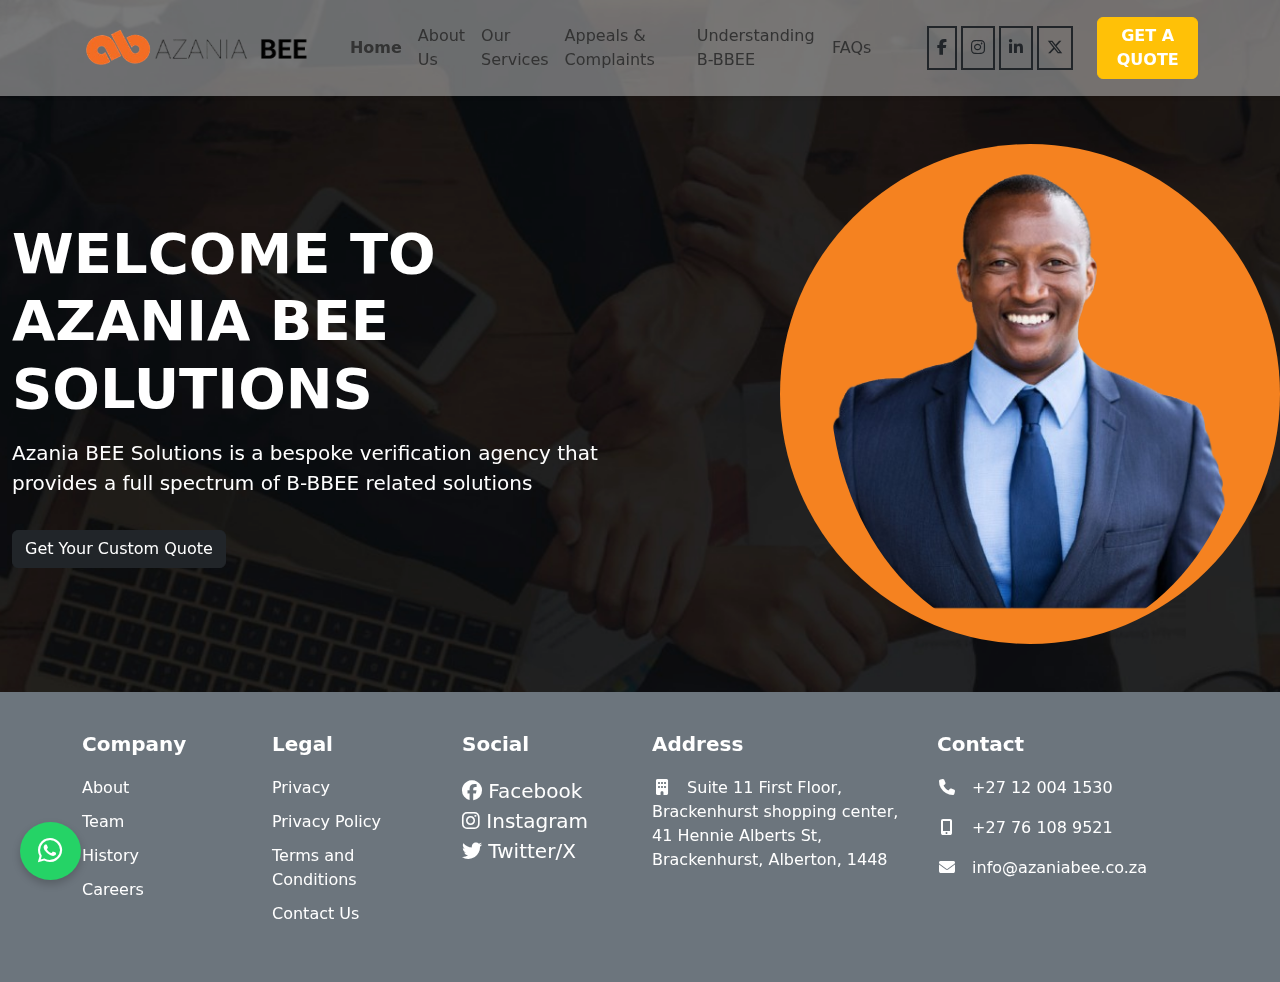
<file: index.html>
<!DOCTYPE html>
<html lang="en">
<head>
    <meta charset="UTF-8">
    <meta name="viewport" content="width=device-width, initial-scale=1.0">
    <link rel="stylesheet" href="style.css">
    <link rel="stylesheet" href="footer.css">
    <!-- Font Awesome -->
    <link rel="stylesheet" href="https://cdnjs.cloudflare.com/ajax/libs/font-awesome/6.4.0/css/all.min.css">
    <link href="https://cdn.jsdelivr.net/npm/bootstrap@5.3.2/dist/css/bootstrap.min.css" rel="stylesheet">
    <link rel="stylesheet" href="https://cdnjs.cloudflare.com/ajax/libs/font-awesome/6.5.1/css/all.min.css">
    <title>Azania BEE Solutions</title>
</head>
<body class="main">

<!-- Navbar -->
<nav class="navbar navbar-expand-lg navbar-light shadow-sm py-3 sticky-top" style="background-color: rgba(206, 205, 205, 0.5) !important;">
  <div class="container">
    <a class="navbar-brand d-flex align-items-center" href="#">
      <img src="src/azania_bee_logo-removebg-preview.png" alt="Azania BEE Logo" height="40" class="me-2">
    </a>

    <button class="navbar-toggler" type="button" data-bs-toggle="collapse" data-bs-target="#navbarNav">
      <span class="navbar-toggler-icon"></span>
    </button>

    <div class="collapse navbar-collapse" id="navbarNav">
      <ul class="navbar-nav ms-auto align-items-lg-center">
        <li class="nav-item"><a class="nav-link active" href="#">Home</a></li>
        <li class="nav-item"><a class="nav-link" href="/about/about.html">About Us</a></li>
        <li class="nav-item"><a class="nav-link" href="/services/services.html">Our Services</a></li>
        <li class="nav-item"><a class="nav-link" href="/appleals_complains/appleals_complains.html">Appeals & Complaints</a></li>
        <li class="nav-item"><a class="nav-link" href="/understanding_bee/understanding_bee.html">Understanding B-BBEE</a></li>
        <li class="nav-item"><a class="nav-link" href="/faqs/faqs.html">FAQs</a></li>
        <li class="nav-item d-flex gap-1 me-2 ms-5">
            <a href="#" class="text-dark border border-2 border-dark p-2 socialIcons"><i class="fab fa-facebook-f"></i></a>
            <a href="#" class="text-dark border border-2 border-dark p-2 socialIcons"><i class="fab fa-instagram"></i></a>
            <a href="#" class="text-dark border border-2 border-dark p-2 socialIcons"><i class="fab fa-linkedin-in"></i></a>
            <a href="#" class="text-dark border border-2 border-dark p-2 socialIcons"><i class="fab fa-x-twitter"></i></a>
        </li>
        <li class="nav-item ms-3">
          <a href="quotate/quote.html" class="btn btn-warning fw-bold text-white getQuoteBtn">GET A QUOTE</a>
        </li>
      </ul>
    </div>
  </div>
</nav>

<section class="hero-section text-white d-flex align-items-center py-5">
  <div class="container-fluid">
    <div class="row align-items-center">
      
      <!-- Left Side -->
      <div class="col-lg-6 col-md-6 col-12 text-center text-lg-start">
        <h1 class="display-4 fw-bold">WELCOME TO AZANIA BEE SOLUTIONS</h1>
        <p class="lead mt-3">
          Azania BEE Solutions is a bespoke verification agency that provides 
          a full spectrum of B-BBEE related solutions
        </p>
        <a href="quotate/quote.html" class="btn btn-dark mt-3">Get Your Custom Quote</a>
      </div>

      <!-- Right Side -->
      <div class="col-lg-6 col-md-6 col-12 d-flex justify-content-lg-end justify-content-center mt-4 mt-lg-0 pe-lg-0">
        <div class="profile-circle">
          <img src="src/businessman-removebg-preview.png" 
               alt="Businessman" 
               class="img-fluid rounded-circle businessmanImage">
        </div>
      </div>

    </div>
  </div>
</section>


    </div>
  </div>
</section>

 <footer class="footer ">
        <div class="container">
            <div class="row">
                <!-- Column 1 -->
                <div class="col-md-2 col-sm-6">
                    <h5>Company</h5>
                    <ul>
                        <li><a href="#">About</a></li>
                        <li><a href="#">Team</a></li>
                        <li><a href="#">History</a></li>
                        <li><a href="#">Careers</a></li>
                    </ul>
                </div>
                
                <!-- Column 2 -->
                <div class="col-md-2 col-sm-6">
                    <h5>Legal</h5>
                    <ul>
                        <li><a href="#">Privacy</a></li>
                        <li><a href="#">Privacy Policy</a></li>
                        <li><a href="#">Terms and Conditions</a></li>
                        <li><a href="#">Contact Us</a></li>
                    </ul>
                </div>
                
                <!-- Column 3 -->
                <div class="col-md-2 col-sm-6">
                    <h5>Social</h5>
                    <div class="social-icons">
                        <a href="#"><i class="fab fa-facebook"></i> Facebook</a><br>
                        <a href="#"><i class="fab fa-instagram"></i> Instagram</a><br>
                        <a href="#"><i class="fab fa-twitter"></i> Twitter/X</a>
                    </div>
                </div>
                
                <!-- Column 4 -->
                <div class="col-md-3 col-sm-6">
                    <h5>Address</h5>
                    <div class="contact-info">
                        <p>
                            <i class="fas fa-building"></i> Suite 11 First Floor,<br>
                            Brackenhurst shopping center,<br>
                            41 Hennie Alberts St,<br>
                            Brackenhurst, Alberton, 1448
                        </p>
                    </div>
                </div>
                
                <!-- Column 5 -->
                <div class="col-md-3 col-sm-6">
                    <h5>Contact</h5>
                    <div class="contact-info">
                        <p><i class="fas fa-phone"></i> +27 12 004 1530</p>
                        <p><i class="fas fa-mobile-alt"></i> +27 76 108 9521</p>
                        <p><i class="fas fa-envelope"></i> info@azaniabee.co.za</p>
                    </div>
                </div>
            </div>
        </div>
    </footer>
<a href="https://wa.me/27761234567" target="_blank" class="whatsapp-float" aria-label="Chat on WhatsApp">
  <i class="fab fa-whatsapp"></i>
</a>

<script src="https://cdn.jsdelivr.net/npm/bootstrap@5.3.2/dist/js/bootstrap.bundle.min.js"></script>
</body>
</html>
</file>
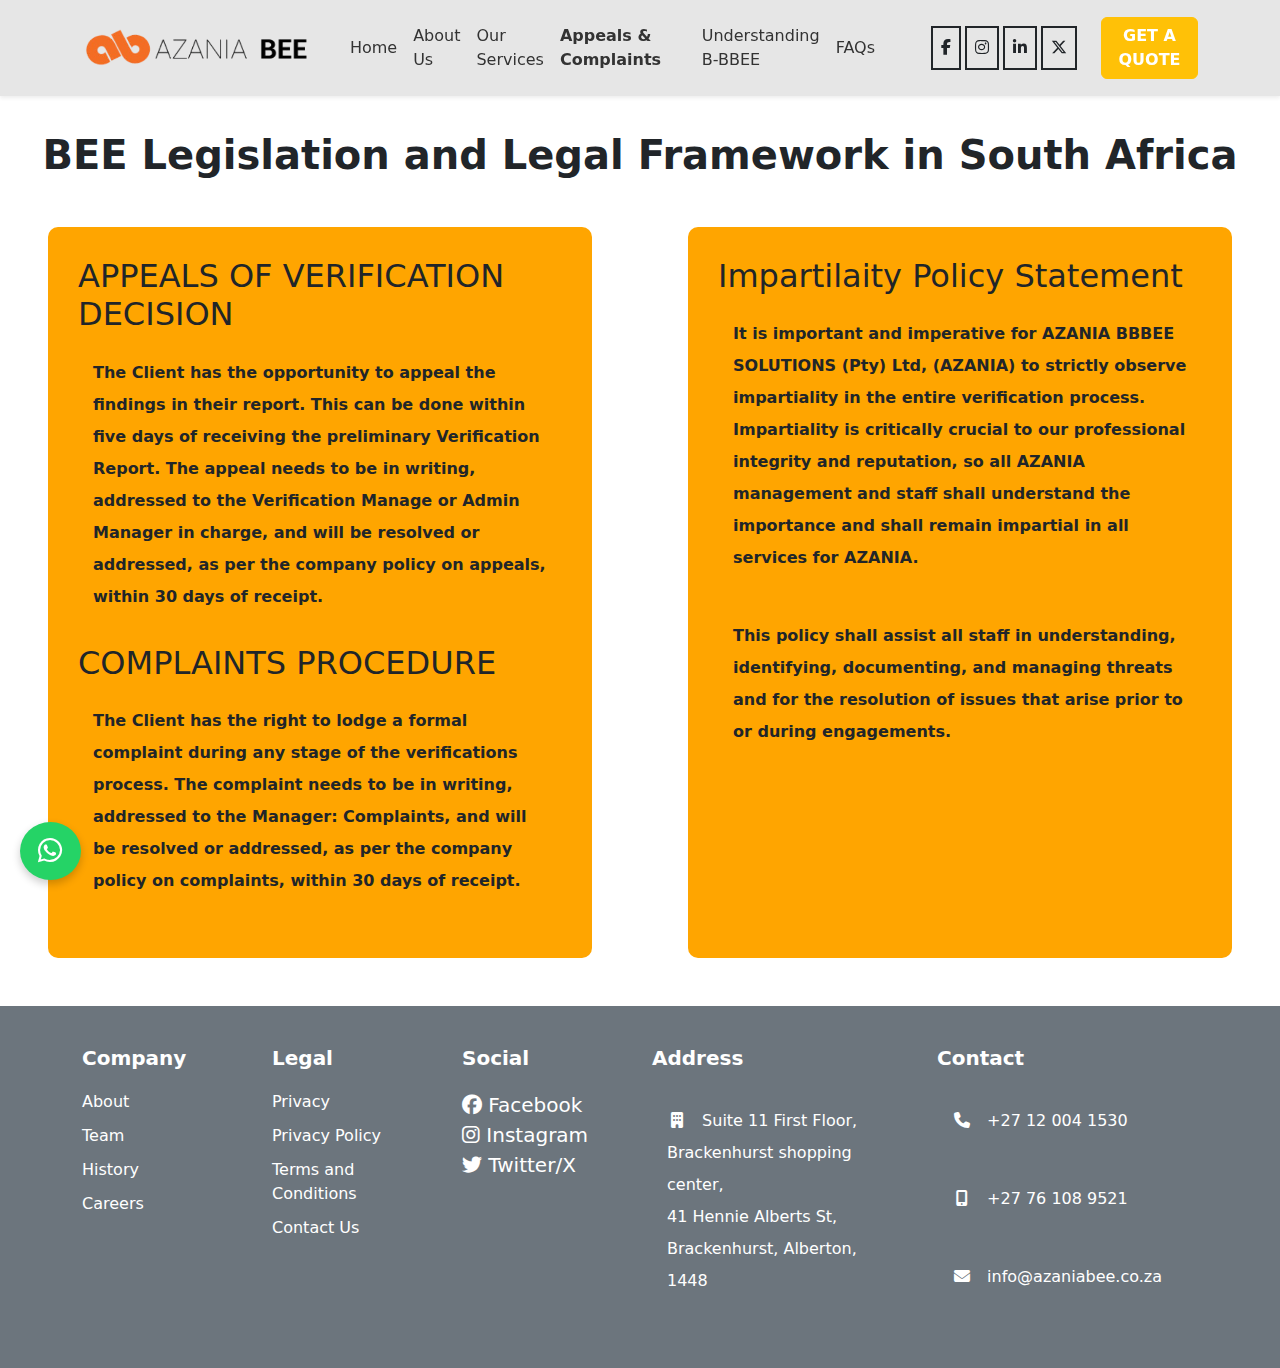
<file: appleals_complains/appleals_complains.html>
<!DOCTYPE html>
<html lang="en">

<head>
    <meta charset="UTF-8">
    <meta name="viewport" content="width=device-width, initial-scale=1.0">
    <link rel="stylesheet" href="../style.css">
    <link rel="stylesheet" href="../footer.css">
    <link rel="stylesheet" href="appleas_complains.css">
    <!-- Font Awesome -->
    <link rel="stylesheet" href="https://cdnjs.cloudflare.com/ajax/libs/font-awesome/6.4.0/css/all.min.css">
    <link href="https://cdn.jsdelivr.net/npm/bootstrap@5.3.2/dist/css/bootstrap.min.css" rel="stylesheet">
    <link rel="stylesheet" href="https://cdnjs.cloudflare.com/ajax/libs/font-awesome/6.5.1/css/all.min.css">
    <title>Appeals & Complains</title>
</head>

<body>
    <!-- Navbar -->
    <nav class="navbar navbar-expand-lg navbar-light shadow-sm py-3 sticky-top"
        style="background-color: rgba(206, 205, 205, 0.5) !important;">
        <div class="container">
            <a class="navbar-brand d-flex align-items-center" href="#">
                <img src="../src/azania_bee_logo-removebg-preview.png" alt="Azania BEE Logo" height="40" class="me-2">
            </a>

            <button class="navbar-toggler" type="button" data-bs-toggle="collapse" data-bs-target="#navbarNav">
                <span class="navbar-toggler-icon"></span>
            </button>

            <div class="collapse navbar-collapse" id="navbarNav">
                <ul class="navbar-nav ms-auto align-items-lg-center">
                    <li class="nav-item"><a class="nav-link " href="../index.html">Home</a></li>
                    <li class="nav-item"><a class="nav-link" href="/about/about.html">About Us</a></li>
                    <li class="nav-item"><a class="nav-link " href="/services/services.html">Our Services</a></li>
                    <li class="nav-item"><a class="nav-link active" href="/appleals_complains/appleals_complains.html">Appeals & Complaints</a></li>
                    <li class="nav-item"><a class="nav-link" href="/understanding_bee/understanding_bee.html">Understanding B-BBEE</a></li>
                    <li class="nav-item"><a class="nav-link" href="/faqs/faqs.html">FAQs</a></li>
                    <li class="nav-item d-flex gap-1 me-2 ms-5">
                        <a href="#" class="text-dark border border-2 border-dark p-2 socialIcons"><i
                                class="fab fa-facebook-f"></i></a>
                        <a href="#" class="text-dark border border-2 border-dark p-2 socialIcons"><i
                                class="fab fa-instagram"></i></a>
                        <a href="#" class="text-dark border border-2 border-dark p-2 socialIcons"><i
                                class="fab fa-linkedin-in"></i></a>
                        <a href="#" class="text-dark border border-2 border-dark p-2 socialIcons"><i
                                class="fab fa-x-twitter"></i></a>
                    </li>
                    <li class="nav-item ms-3">
                        <a href="/quotate/quote.html" class="btn btn-warning fw-bold text-white getQuoteBtn">GET A QUOTE</a>
                    </li>
                </ul>
            </div>
        </div>
    </nav>


    <h1 class="LegislationHeader">BEE Legislation and Legal Framework in South Africa</h1>

        <div class="service-section">
            <div class="container-fluid h-100">
                <div class="row h-100">
                    <div class="col-lg-6 col-md-6 col-12 p-5">
                        <div class="appealsDiv">
                            <h2>APPEALS OF VERIFICATION DECISION</h2>
                            <p>The Client has the opportunity to appeal the
                                findings in their report. This can be done within
                                five days of receiving the preliminary Verification
                                Report. The appeal needs to be in writing,
                                addressed to the Verification Manage or Admin
                                Manager in charge, and will be resolved or
                                addressed, as per the company policy on appeals,
                                within 30 days of receipt.</p>

                            <h2>COMPLAINTS PROCEDURE</h2>
                            <p>
                                The Client has the right to lodge a formal
                                complaint during any stage of the verifications
                                process. The complaint needs to be in writing,
                                addressed to the Manager: Complaints, and will be
                                resolved or addressed, as per the company policy
                                on complaints, within 30 days of receipt.
                            </p>
                        </div>
                    </div>

                    <div class="col-lg-6 col-md-6 col-12 p-5 al">
                        <div class="appealsDiv">
                            <h2>Impartilaity Policy Statement</h2>
                            <p>
                                It is important and imperative for AZANIA BBBEE
                                SOLUTIONS (Pty) Ltd, (AZANIA) to
                                strictly observe impartiality in the entire
                                verification process. Impartiality is critically
                                crucial to our professional integrity and
                                reputation, so all AZANIA management and
                                staff shall understand the importance and
                                shall remain impartial in all services for
                                AZANIA.
                            </p>
                            <p>
                                This policy shall assist all staff in
                                understanding, identifying, documenting,
                                and managing threats and for the resolution
                                of issues that arise prior to or during
                                engagements.
                            </p>
                        </div>
                    </div>
                </div>
            </div>
        </div>


        <!-- footer section -->
        <footer class="footer">
            <div class="container">
                <div class="row">
                    <!-- Column 1 -->
                    <div class="col-md-2 col-sm-6">
                        <h5>Company</h5>
                        <ul>
                            <li><a href="#">About</a></li>
                            <li><a href="#">Team</a></li>
                            <li><a href="#">History</a></li>
                            <li><a href="#">Careers</a></li>
                        </ul>
                    </div>

                    <!-- Column 2 -->
                    <div class="col-md-2 col-sm-6">
                        <h5>Legal</h5>
                        <ul>
                            <li><a href="#">Privacy</a></li>
                            <li><a href="#">Privacy Policy</a></li>
                            <li><a href="#">Terms and Conditions</a></li>
                            <li><a href="#">Contact Us</a></li>
                        </ul>
                    </div>

                    <!-- Column 3 -->
                    <div class="col-md-2 col-sm-6">
                        <h5>Social</h5>
                        <div class="social-icons">
                            <a href="#"><i class="fab fa-facebook"></i> Facebook</a><br>
                            <a href="#"><i class="fab fa-instagram"></i> Instagram</a><br>
                            <a href="#"><i class="fab fa-twitter"></i> Twitter/X</a>
                        </div>
                    </div>

                    <!-- Column 4 -->
                    <div class="col-md-3 col-sm-6">
                        <h5>Address</h5>
                        <div class="contact-info">
                            <p>
                                <i class="fas fa-building"></i> Suite 11 First Floor,<br>
                                Brackenhurst shopping center,<br>
                                41 Hennie Alberts St,<br>
                                Brackenhurst, Alberton, 1448
                            </p>
                        </div>
                    </div>

                    <!-- Column 5 -->
                    <div class="col-md-3 col-sm-6">
                        <h5>Contact</h5>
                        <div class="contact-info">
                            <p><i class="fas fa-phone"></i> +27 12 004 1530</p>
                            <p><i class="fas fa-mobile-alt"></i> +27 76 108 9521</p>
                            <p><i class="fas fa-envelope"></i> info@azaniabee.co.za</p>
                        </div>
                    </div>
                </div>
            </div>
        </footer>

        <!-- whats app floating button -->
        <a href="https://wa.me/27761234567" target="_blank" class="whatsapp-float" aria-label="Chat on WhatsApp"><i
                class="fab fa-whatsapp"></i>
        </a>

        <!-- Bootstrap JS -->
        <script src="https://cdn.jsdelivr.net/npm/bootstrap@5.3.0/dist/js/bootstrap.bundle.min.js"></script>
</body>

</html>
</file>
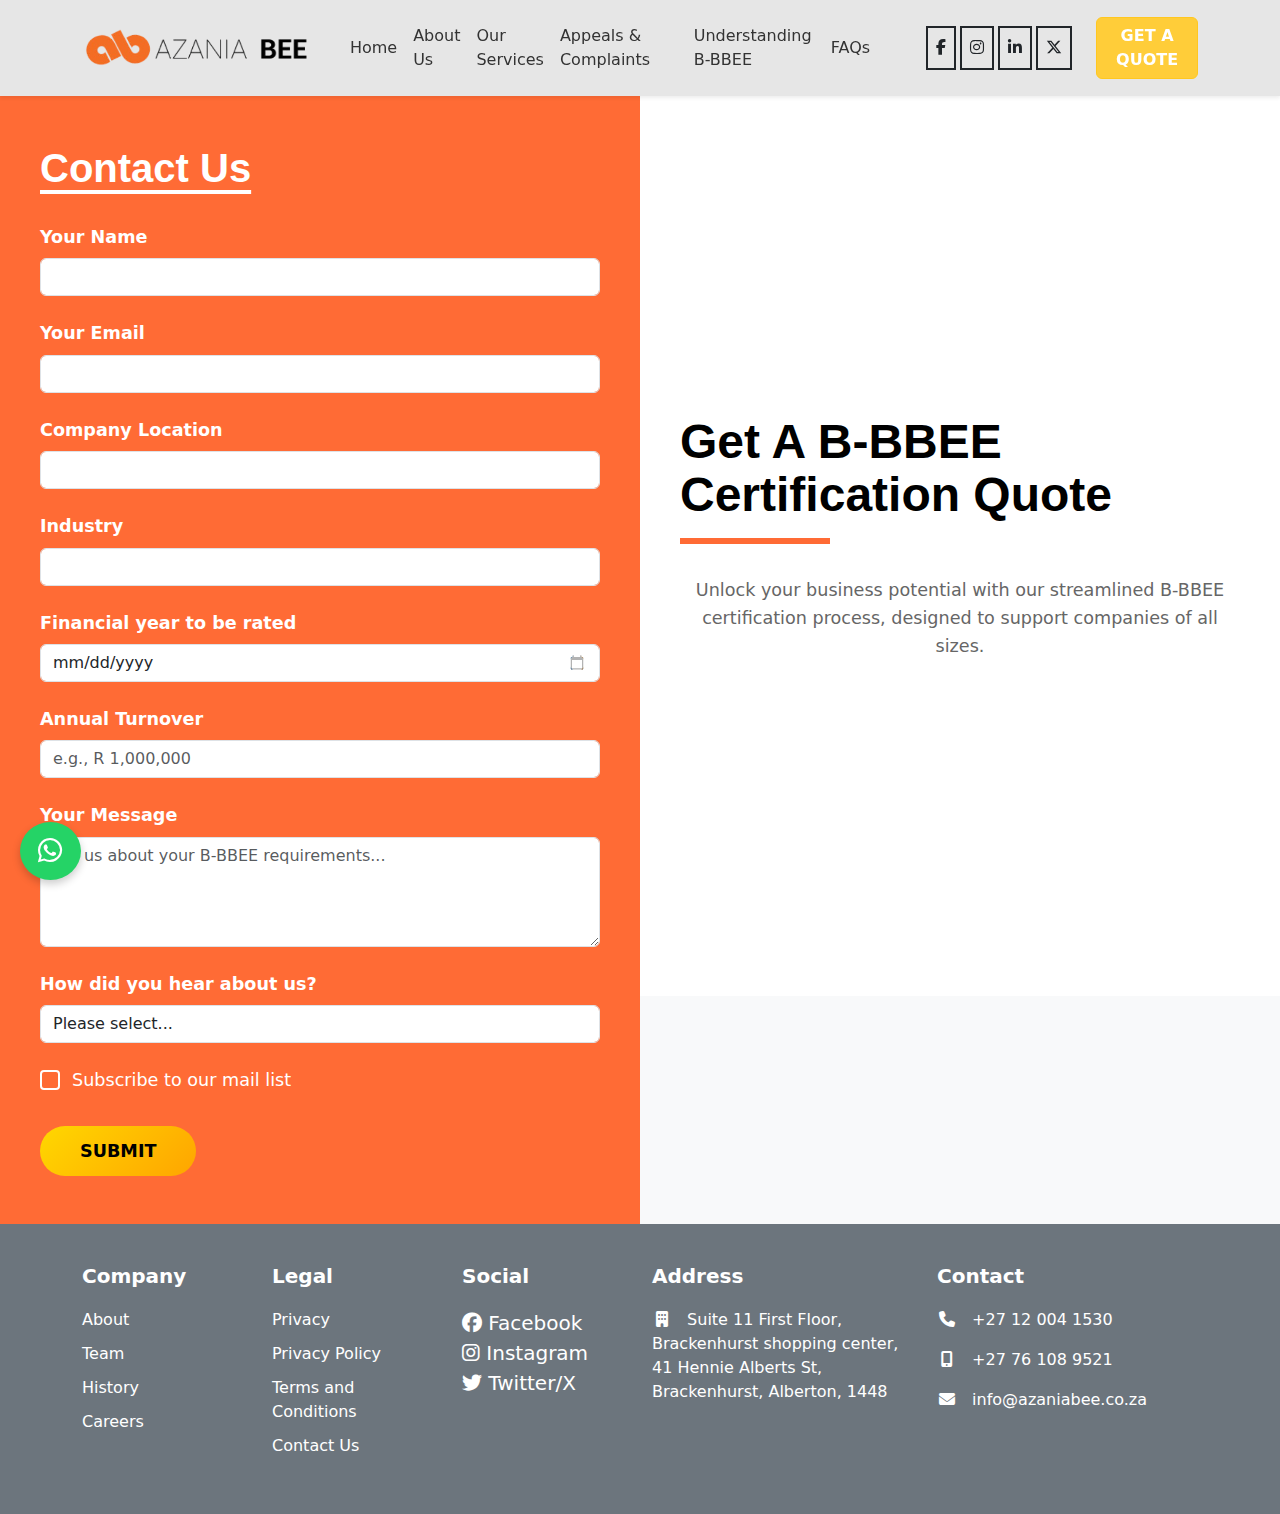
<file: quotate/quote.html>
<!DOCTYPE html>
<html lang="en">

<head>
    <meta charset="UTF-8">
    <meta name="viewport" content="width=device-width, initial-scale=1.0">
    <link rel="stylesheet" href="../style.css">
    <link rel="stylesheet" href="../footer.css">
    <link rel="stylesheet" href="quote.css">
    <!-- Font Awesome -->
    <link rel="stylesheet" href="https://cdnjs.cloudflare.com/ajax/libs/font-awesome/6.4.0/css/all.min.css">
    <link href="https://cdn.jsdelivr.net/npm/bootstrap@5.3.2/dist/css/bootstrap.min.css" rel="stylesheet">
    <link rel="stylesheet" href="https://cdnjs.cloudflare.com/ajax/libs/font-awesome/6.5.1/css/all.min.css">
    <title>Contact Form</title>
</head>

<body>

    <!-- Navbar -->
    <nav class="navbar navbar-expand-lg navbar-light shadow-sm py-3 sticky-top"
        style="background-color: rgba(206, 205, 205, 0.5) !important;">
        <div class="container">
            <a class="navbar-brand d-flex align-items-center" href="#">
                <img src="../src/azania_bee_logo-removebg-preview.png" alt="Azania BEE Logo" height="40" class="me-2">
            </a>

            <button class="navbar-toggler" type="button" data-bs-toggle="collapse" data-bs-target="#navbarNav">
                <span class="navbar-toggler-icon"></span>
            </button>

            <div class="collapse navbar-collapse" id="navbarNav">
                <ul class="navbar-nav ms-auto align-items-lg-center">
                    <li class="nav-item"><a class="nav-link " href="../index.html">Home</a></li>
                    <li class="nav-item"><a class="nav-link" href="/about/about.html">About Us</a></li>
                    <li class="nav-item"><a class="nav-link " href="/services/services.html">Our Services</a></li>
                    <li class="nav-item"><a class="nav-link " href="/appleals_complains/appleals_complains.html">Appeals & Complaints</a></li>
                    <li class="nav-item"><a class="nav-link" href="/understanding_bee/understanding_bee.html">Understanding B-BBEE</a></li>
                    <li class="nav-item"><a class="nav-link" href="/faqs/faqs.html">FAQs</a></li>
                    <li class="nav-item d-flex gap-1 me-2 ms-5">
                        <a href="#" class="text-dark border border-2 border-dark p-2 socialIcons"><i
                                class="fab fa-facebook-f"></i></a>
                        <a href="#" class="text-dark border border-2 border-dark p-2 socialIcons"><i
                                class="fab fa-instagram"></i></a>
                        <a href="#" class="text-dark border border-2 border-dark p-2 socialIcons"><i
                                class="fab fa-linkedin-in"></i></a>
                        <a href="#" class="text-dark border border-2 border-dark p-2 socialIcons"><i
                                class="fab fa-x-twitter"></i></a>
                    </li>
                    <li class="nav-item ms-3">
                        <a href="/quotate/quote.html" class="btn btn-warning fw-bold text-white getQuoteBtn active">GET A QUOTE</a>
                    </li>
                </ul>
            </div>
        </div>
    </nav>


    <section class="contact-section">
        <div class="container-fluid h-100">
            <div class="row h-100">
                <!-- Contact Form Column -->
                <div class="col-lg-6 col-md-6 col-12 p-0">
                    <div class="contact-form-container">
                        <h2 class="contact-title">Contact Us</h2>

                        <form id="contactForm">
                            <div class="form-group">
                                <label for="yourName" class="form-label">Your Name</label>
                                <input type="text" class="form-control" id="yourName" name="yourName" required>
                            </div>

                            <div class="form-group">
                                <label for="yourEmail" class="form-label">Your Email</label>
                                <input type="email" class="form-control" id="yourEmail" name="yourEmail" required>
                            </div>

                            <div class="form-group">
                                <label for="companyLocation" class="form-label">Company Location</label>
                                <input type="text" class="form-control" id="companyLocation" name="companyLocation"
                                    required>
                            </div>

                            <div class="form-group">
                                <label for="industry" class="form-label">Industry</label>
                                <input type="text" class="form-control" id="industry" name="industry" required>
                            </div>

                            <!-- <div class="form-group">
                                <label for="financialYear" class="form-label">Financial year to be rated</label>
                                <div class="date-input-container">
                                    <input type="date" class="form-control" id="financialYear" name="financialYear"
                                        required>
                                    <i class="fas fa-calendar-alt date-icon"></i>
                                </div>
                            </div> -->

                            <div class="form-group">
                                <label for="financialYear" class="form-label">Financial year to be rated</label>
                                <div class="date-input-container">
                                    <input type="date" class="form-control" id="financialYear" name="financialYear"
                                        required>
                                    <i class="fas fa-calendar-alt date-icon"></i>
                                    <i class="fas fa-times-circle clear-date-icon" id="clearDateIcon"
                                        title="Clear date"></i>
                                </div>
                            </div>

                            <div class="form-group">
                                <label for="annualTurnover" class="form-label">Annual Turnover</label>
                                <input type="text" class="form-control" id="annualTurnover" name="annualTurnover"
                                    placeholder="e.g., R 1,000,000" required>
                            </div>

                            <div class="form-group">
                                <label for="yourMessage" class="form-label">Your Message</label>
                                <textarea class="form-control" id="yourMessage" name="yourMessage" rows="4"
                                    placeholder="Tell us about your B-BBEE requirements..."></textarea>
                            </div>

                            <div class="form-group">
                                <label for="hearAboutUs" class="form-label">How did you hear about us?</label>
                                <select class="form-control" id="hearAboutUs" name="hearAboutUs" required>
                                    <option value="">Please select...</option>
                                    <option value="Google Search">Google Search</option>
                                    <option value="Social Media">Social Media</option>
                                    <option value="Referral">Referral</option>
                                    <option value="Website">Website</option>
                                    <option value="Advertisement">Advertisement</option>
                                    <option value="Other">Other</option>
                                </select>
                            </div>

                            <div class="checkbox-container">
                                <div class="custom-checkbox" id="subscribeCheckbox">
                                    <i class="fas fa-check"></i>
                                </div>
                                <label for="subscribeCheckbox" class="checkbox-label">Subscribe to our mail list</label>
                                <input type="hidden" id="subscribeToMailList" name="subscribeToMailList" value="false">
                            </div>

                            <button type="submit" class="submit-btn" id="submitBtn">
                                SUBMIT
                                <div class="loading-spinner">
                                    <i class="fas fa-spinner fa-spin"></i>
                                </div>
                            </button>

                            <div class="success-message" id="successMessage">
                                <i class="fas fa-check-circle"></i> Thank you! Your message has been sent successfully.
                            </div>

                            <div class="error-message" id="errorMessage">
                                <i class="fas fa-exclamation-circle"></i> Sorry, there was an error sending your
                                message. Please try again.
                            </div>
                        </form>
                    </div>
                </div>

                <!-- Quote Section Column -->
                <div class="col-lg-6 col-md-6 col-12 p-0">
                    <div class="quote-container">
                        <h2 class="quote-title">Get A B-BBEE Certification Quote</h2>
                        <div class="quote-underline"></div>
                        <p class="quote-description">
                            Unlock your business potential with our streamlined B-BBEE certification process, designed
                            to support companies of all sizes.
                        </p>
                    </div>
                </div>
            </div>
        </div>
    </section>
    <!-- footer section -->
    <footer class="footer">
        <div class="container">
            <div class="row">
                <!-- Column 1 -->
                <div class="col-md-2 col-sm-6">
                    <h5>Company</h5>
                    <ul>
                        <li><a href="#">About</a></li>
                        <li><a href="#">Team</a></li>
                        <li><a href="#">History</a></li>
                        <li><a href="#">Careers</a></li>
                    </ul>
                </div>

                <!-- Column 2 -->
                <div class="col-md-2 col-sm-6">
                    <h5>Legal</h5>
                    <ul>
                        <li><a href="#">Privacy</a></li>
                        <li><a href="#">Privacy Policy</a></li>
                        <li><a href="#">Terms and Conditions</a></li>
                        <li><a href="#">Contact Us</a></li>
                    </ul>
                </div>

                <!-- Column 3 -->
                <div class="col-md-2 col-sm-6">
                    <h5>Social</h5>
                    <div class="social-icons">
                        <a href="#"><i class="fab fa-facebook"></i> Facebook</a><br>
                        <a href="#"><i class="fab fa-instagram"></i> Instagram</a><br>
                        <a href="#"><i class="fab fa-twitter"></i> Twitter/X</a>
                    </div>
                </div>

                <!-- Column 4 -->
                <div class="col-md-3 col-sm-6">
                    <h5>Address</h5>
                    <div class="contact-info">
                        <p>
                            <i class="fas fa-building"></i> Suite 11 First Floor,<br>
                            Brackenhurst shopping center,<br>
                            41 Hennie Alberts St,<br>
                            Brackenhurst, Alberton, 1448
                        </p>
                    </div>
                </div>

                <!-- Column 5 -->
                <div class="col-md-3 col-sm-6">
                    <h5>Contact</h5>
                    <div class="contact-info">
                        <p><i class="fas fa-phone"></i> +27 12 004 1530</p>
                        <p><i class="fas fa-mobile-alt"></i> +27 76 108 9521</p>
                        <p><i class="fas fa-envelope"></i> info@azaniabee.co.za</p>
                    </div>
                </div>
            </div>
        </div>
    </footer>

    <!-- whats app floating button -->
    <a href="https://wa.me/27761234567" target="_blank" class="whatsapp-float" aria-label="Chat on WhatsApp"><i
            class="fab fa-whatsapp"></i>
    </a>

    <!-- Bootstrap JS -->
    <script src="https://cdn.jsdelivr.net/npm/bootstrap@5.3.0/dist/js/bootstrap.bundle.min.js"></script>
    <script src="form.js"></script>

    <script src="https://cdnjs.cloudflare.com/ajax/libs/bootstrap/5.3.0/js/bootstrap.bundle.min.js"></script>
</body>

</html>
</file>
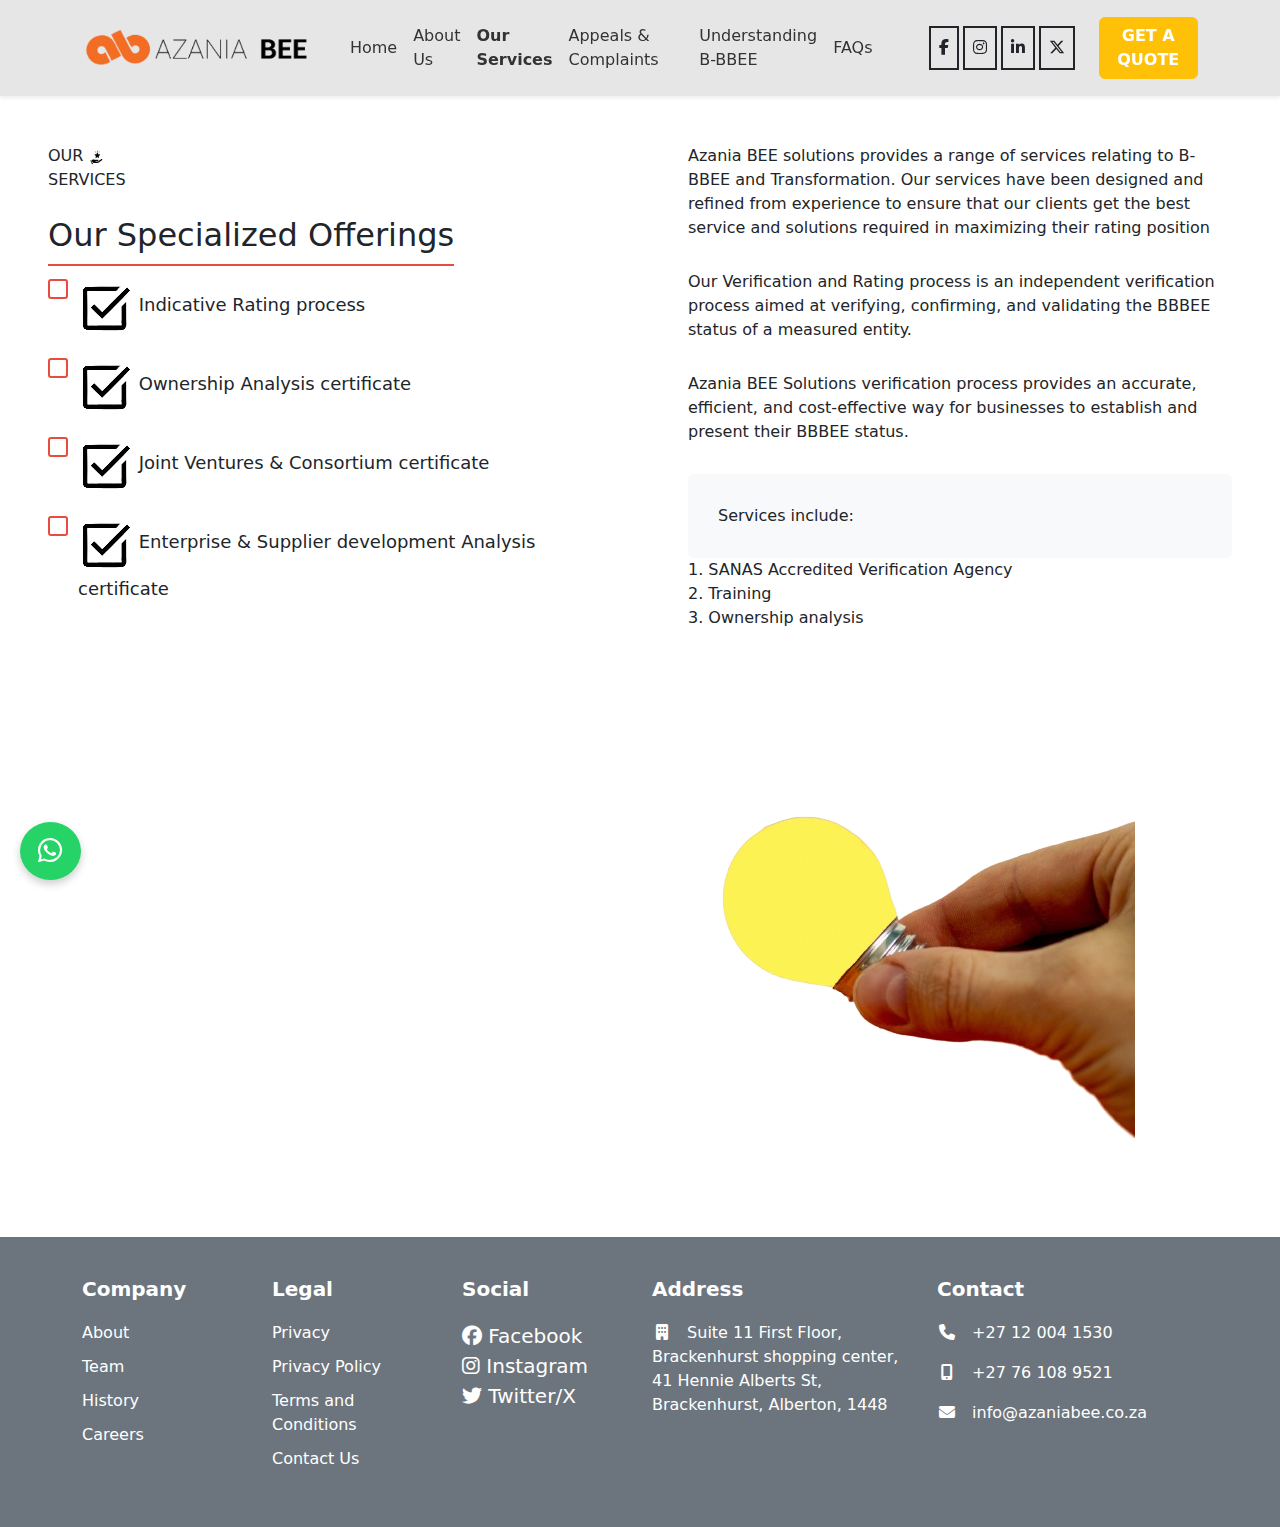
<file: services/services.html>
<!DOCTYPE html>
<html lang="en">

<head>
    <meta charset="UTF-8">
    <meta name="viewport" content="width=device-width, initial-scale=1.0">
    <link rel="stylesheet" href="../style.css">
    <link rel="stylesheet" href="../footer.css">
    <link rel="stylesheet" href="services.css">
    <!-- Font Awesome -->
    <link rel="stylesheet" href="https://cdnjs.cloudflare.com/ajax/libs/font-awesome/6.4.0/css/all.min.css">
    <link href="https://cdn.jsdelivr.net/npm/bootstrap@5.3.2/dist/css/bootstrap.min.css" rel="stylesheet">
    <link rel="stylesheet" href="https://cdnjs.cloudflare.com/ajax/libs/font-awesome/6.5.1/css/all.min.css">
    <title>Services</title>
</head>

<body>
    <!-- Navbar -->
    <nav class="navbar navbar-expand-lg navbar-light shadow-sm py-3 sticky-top"
        style="background-color: rgba(206, 205, 205, 0.5) !important;">
        <div class="container">
            <a class="navbar-brand d-flex align-items-center" href="#">
                <img src="../src/azania_bee_logo-removebg-preview.png" alt="Azania BEE Logo" height="40" class="me-2">
            </a>

            <button class="navbar-toggler" type="button" data-bs-toggle="collapse" data-bs-target="#navbarNav">
                <span class="navbar-toggler-icon"></span>
            </button>

            <div class="collapse navbar-collapse" id="navbarNav">
                <ul class="navbar-nav ms-auto align-items-lg-center">
                    <li class="nav-item"><a class="nav-link " href="../index.html">Home</a></li>
                    <li class="nav-item"><a class="nav-link" href="/about/about.html">About Us</a></li>
                    <li class="nav-item"><a class="nav-link active" href="/services/services.html">Our Services</a></li>
                    <li class="nav-item"><a class="nav-link" href="/appleals_complains/appleals_complains.html">Appeals & Complaints</a></li>
                    <li class="nav-item"><a class="nav-link" href="/understanding_bee/understanding_bee.html">Understanding B-BBEE</a></li>
                    <li class="nav-item"><a class="nav-link" href="/faqs/faqs.html">FAQs</a></li>
                    <li class="nav-item d-flex gap-1 me-2 ms-5">
                        <a href="#" class="text-dark border border-2 border-dark p-2 socialIcons"><i
                                class="fab fa-facebook-f"></i></a>
                        <a href="#" class="text-dark border border-2 border-dark p-2 socialIcons"><i
                                class="fab fa-instagram"></i></a>
                        <a href="#" class="text-dark border border-2 border-dark p-2 socialIcons"><i
                                class="fab fa-linkedin-in"></i></a>
                        <a href="#" class="text-dark border border-2 border-dark p-2 socialIcons"><i
                                class="fab fa-x-twitter"></i></a>
                    </li>
                    <li class="nav-item ms-3">
                        <a href="/quotate/quote.html" class="btn btn-warning fw-bold text-white getQuoteBtn">GET A QUOTE</a>
                    </li>
                </ul>
            </div>
        </div>
    </nav>



    <div class="service-section">
        <div class="container-fluid h-100">
            <div class="row h-100">
                <div class="col-lg-6 col-md-6 col-12 p-5 servicesSectionCol">
                    <div class="d-flex align-items-center mb-4">
                        <div class="service-title">
                            <div class="service-orange">OUR <img src="/src/hand showing services.png" alt=""
                                    style="height:1em; vertical-align:middle;"></div>
                            <div class="service-black">SERVICES</div>
                        </div>
                        <div class="service-icon position-relative ms-3">
                            <i class="fas fa-hand-holding-up hand"></i>
                        </div>
                    </div>

                    <h2 class="offerings-title">Our Specialized Offerings</h2>

                    <ul class="offerings-list">
                        <li>
                            <img class="checkboxIcons" src="/src/checkbox black icon.png" alt="">
                            Indicative Rating process
                        </li>
                        <li>
                            <img class="checkboxIcons" src="/src/checkbox black icon.png" alt="">
                            Ownership Analysis certificate
                        </li>
                        <li>
                            <img class="checkboxIcons" src="/src/checkbox black icon.png" alt="">
                            Joint Ventures & Consortium certificate
                        </li>
                        <li>
                            <img class="checkboxIcons" src="/src/checkbox black icon.png" alt="">
                            Enterprise & Supplier development Analysis certificate
                        </li>
                    </ul>

                </div>

                <div class="col-lg-6 col-md-6 col-12 p-5 SecondServicesCol">
                    <div class="service-description">
                        Azania BEE solutions provides a range of services relating to B-BBEE and Transformation. Our
                        services have been designed and refined from experience to ensure that our clients get the best
                        service and solutions required in maximizing their rating position                        
                    </div>

                    <div class="service-description">
                        Our Verification and Rating process is an independent verification process aimed at verifying,
                        confirming, and validating the BBBEE status of a measured entity.
                    </div>

                    <div class="service-description">
                        Azania BEE Solutions verification process provides an accurate, efficient, and cost-effective
                        way for businesses to establish and present their BBBEE status.
                    </div>

                    <div class="services-include">
                        Services include:
                    </div>

                    <div class="services-list">
                        1. SANAS Accredited Verification Agency<br>
                        2. Training<br>
                        3. Ownership analysis
                    </div>
                    <img src="/src/Font_Type_Canva_Sans_Font_Size_Colour_Codes_Black_000000_Orange_f36d25_Orange_e98809_-_8-removebg-preview.png"
                        alt="Lightbulb" class="lightbulb-img">
                </div>
            </div>
        </div>
    </div>



    <!-- footer section -->
    <footer class="footer">
        <div class="container">
            <div class="row">
                <!-- Column 1 -->
                <div class="col-md-2 col-sm-6">
                    <h5>Company</h5>
                    <ul>
                        <li><a href="#">About</a></li>
                        <li><a href="#">Team</a></li>
                        <li><a href="#">History</a></li>
                        <li><a href="#">Careers</a></li>
                    </ul>
                </div>

                <!-- Column 2 -->
                <div class="col-md-2 col-sm-6">
                    <h5>Legal</h5>
                    <ul>
                        <li><a href="#">Privacy</a></li>
                        <li><a href="#">Privacy Policy</a></li>
                        <li><a href="#">Terms and Conditions</a></li>
                        <li><a href="#">Contact Us</a></li>
                    </ul>
                </div>

                <!-- Column 3 -->
                <div class="col-md-2 col-sm-6">
                    <h5>Social</h5>
                    <div class="social-icons">
                        <a href="#"><i class="fab fa-facebook"></i> Facebook</a><br>
                        <a href="#"><i class="fab fa-instagram"></i> Instagram</a><br>
                        <a href="#"><i class="fab fa-twitter"></i> Twitter/X</a>
                    </div>
                </div>

                <!-- Column 4 -->
                <div class="col-md-3 col-sm-6">
                    <h5>Address</h5>
                    <div class="contact-info">
                        <p>
                            <i class="fas fa-building"></i> Suite 11 First Floor,<br>
                            Brackenhurst shopping center,<br>
                            41 Hennie Alberts St,<br>
                            Brackenhurst, Alberton, 1448
                        </p>
                    </div>
                </div>

                <!-- Column 5 -->
                <div class="col-md-3 col-sm-6">
                    <h5>Contact</h5>
                    <div class="contact-info">
                        <p><i class="fas fa-phone"></i> +27 12 004 1530</p>
                        <p><i class="fas fa-mobile-alt"></i> +27 76 108 9521</p>
                        <p><i class="fas fa-envelope"></i> info@azaniabee.co.za</p>
                    </div>
                </div>
            </div>
        </div>
    </footer>

    <!-- whats app floating button -->
    <a href="https://wa.me/27761234567" target="_blank" class="whatsapp-float" aria-label="Chat on WhatsApp"><i
            class="fab fa-whatsapp"></i>
    </a>

    <!-- Bootstrap JS -->
    <script src="https://cdn.jsdelivr.net/npm/bootstrap@5.3.0/dist/js/bootstrap.bundle.min.js"></script>
</body>

</html>
</file>
<file: style.css>
body.main {     
    position: relative;     
    min-height: 100vh;     
    background: url('src/azania\ team\ work.jpg') center/cover no-repeat; 
}  

/* Dark overlay over the entire body */ 
body.main::before {     
    content: "";     
    position: fixed;     
    top: 0;     
    left: 0;     
    width: 100%;     
    height: 100%;     
    background-color: rgba(0, 0, 0, 0.2); /* 20% dark overlay */     
    z-index: -1; /* Push it behind content */ 
}  

.hero-section .col-lg-6:last-child {   
    padding-right: 0; /* removes right padding */ 
    display: flex;
    justify-content: flex-end; /* Aligns content to the right */
    align-items: center; /* Centers vertically */
}   

/* Navbar styling */ 
.navbar .nav-link {          
    font-weight: 500;     
    color: #333 !important; 
}  

.navbar .nav-link:hover {     
    color: #f58220 !important; 
}  

.navbar .nav-link.active {     
    font-weight: 800 !important; 
}   

/* Default transparent navbar */ 
.navbar {     
    transition: background-color 0.3s ease;     
    background-color: rgba(206, 205, 205, 0.5) !important; 
}  

/* Scrolled navbar */ 
.navbar.scrolled {     
    background-color: rgba(206, 205, 205, 1) !important; /* Dark grey */ 
} 

.profile-circle {     
    background-color: #f58220; /* Orange color */     
    height: 500px;     
    width: 500px;     
    border-radius: 50%;
    position: relative; /* This allows absolute positioning of child elements */
    display: flex;
    align-items: flex-end; /* Aligns image to bottom of circle */
    justify-content: center; /* Centers horizontally */
}  

.businessmanImage {  
    /* margin-left: 100px !important;    */
    height: 420px;     
    width: 420px;     
    border-radius: 50%;
    object-fit: cover; /* Ensures image covers the area properly */
    /* position: absolute; */
    bottom: 0; /* Aligns to bottom of circle */
    right: 20px; /* Positions towards the right side */
    transform: translateX(10px); /* Fine-tune horizontal position */
}  

.getQuoteBtn{     
    font-weight: 900 !important; 
}   

.whatsapp-float {   
    position: fixed;   
    bottom: 20px;   
    left: 20px;   
    background-color: #25D366;   
    color: white;   
    border-radius: 50%;   
    padding: 15px 18px;   
    font-size: 28px;   
    z-index: 1000;   
    box-shadow: 0 4px 8px rgba(0,0,0,0.2);   
    transition: background-color 0.3s ease;   
    text-decoration: none;   
    display: flex;   
    align-items: center;   
    justify-content: center; 
}  

.whatsapp-float:hover {   
    background-color: #1ebe57; 
}

/* Tablet (below 992px) */
@media (max-width: 991px) {
  .profile-circle {
    height: 400px;
    width: 400px;
  }
  .businessmanImage {
    height: 320px;
    width: 320px;
    right: 10px;
    transform: translateX(5px);
  }
}

/* Mobile (below 576px) */
@media (max-width: 576px) {
  .hero-section {
    text-align: center;
    padding: 40px 15px;
  }

  .profile-circle {
    height: 300px;
    width: 300px;
    margin: 0 auto; /* center on mobile */
  }

  .businessmanImage {
    height: 240px;
    width: 240px;
    right: 0;
    transform: none;
  }
}
</file>
<file: footer.css>
.footer {
            background-color: #6c757d;
            padding: 40px 0;
            
        }
        .footer h5 {
            color: #fff;
            font-weight: 600;
            margin-bottom: 20px;
        }
        .footer ul {
            list-style: none;
            padding-left: 0;
        }
        .footer ul li {
            margin-bottom: 10px;
        }
        .footer ul li a {
            text-decoration: none;
            color: #fff;
        }
        .footer ul li a:hover {
            color: #0d6efd;
        }
        .social-icons a {
            color: #fff;
            font-size: 20px;
            margin-right: 15px;
        }
        .social-icons a:hover {
            color: #0d6efd;
        }
        .contact-info {
            color: #fff;
        }
        .contact-info i {
            margin-right: 10px;
            width: 20px;
            text-align: center;
        }

        footer a {
    text-decoration: none !important;
}
</file>
<file: appleals_complains/appleas_complains.css>
.appealsDiv{
    border-radius: 10px;
    background-color: orange;
    font-weight: 700;
    /* width: 50%; */
    padding: 30px;
    height: 100%;
    max-width: 600px; 
}

.col-lg-6.p-5 {
    display: flex;
    align-items: center;   
    justify-content: center; 
}


.LegislationHeader{
    margin: 0 auto !important;
    margin-top: 35px !important;
    font-weight: 700;
    text-align: center;
}

p{
    padding: 15px;
    line-height: 2;
}
</file>
<file: quotate/quote.css>
.contact-section {
            min-height: 100vh;
            background-color: #f8f9fa;
            padding: 0;
        }
        
        .contact-form-container {
            background-color: #FF6B35;
            padding: 3rem 2.5rem;
            min-height: 100vh;
        }
        
        .contact-title {
            font-family: Arial, sans-serif;
            font-weight: 700;
            font-size: 2.5rem;
            color: white;
            margin-bottom: 2rem;
            text-decoration: underline;
            text-decoration-color: white;
            text-underline-offset: 8px;
            text-decoration-thickness: 4px;
        }
        
        .form-group {
            margin-bottom: 1.5rem;
        }
        
        .form-label {
            font-size: 1.1rem;
            font-weight: 600;
            color: white;
            margin-bottom: 0.5rem;
            display: block;
        }
        
        .form-control {
            background-color: transparent;
            border: 3px solid white;
            border-radius: 25px;
            padding: 12px 20px;
            color: white;
            font-size: 1rem;
            transition: all 0.3s ease;
        }
        
        .form-control:focus {
            background-color: rgba(255, 255, 255, 0.1);
            border-color: white;
            box-shadow: 0 0 0 0.2rem rgba(255, 255, 255, 0.25);
            color: white;
        }
        
        .form-control::placeholder {
            color: rgba(255, 255, 255, 0.7);
        }
        
        .date-input-container {
    position: relative;
}

.date-icon {
    position: absolute;
    right: 45px;
    top: 50%;
    transform: translateY(-50%);
    color: white;
    font-size: 1.2rem;
    pointer-events: none;
}

.clear-date-icon {
    position: absolute;
    right: 15px;
    top: 50%;
    transform: translateY(-50%);
    color: white;
    font-size: 1rem;
    cursor: pointer;
    opacity: 0.7;
    transition: opacity 0.2s ease;
    display: none;
}

/* .clear-date-icon:hover {
    opacity: 1;
} */

.clear-date-icon.show {
    display: block;
}
        
        textarea.form-control {
            min-height: 120px;
            resize: vertical;
        }
        
        .checkbox-container {
            display: flex;
            align-items: center;
            margin-bottom: 2rem;
        }
        
        .custom-checkbox {
            width: 20px;
            height: 20px;
            border: 2px solid white;
            border-radius: 4px;
            margin-right: 0.75rem;
            display: flex;
            align-items: center;
            justify-content: center;
            cursor: pointer;
            background-color: transparent;
        }
        
        .custom-checkbox.checked {
            background-color: white;
        }
        
        .custom-checkbox i {
            color: #FF6B35;
            font-size: 14px;
            opacity: 0;
            transition: opacity 0.2s ease;
        }
        
        .custom-checkbox.checked i {
            opacity: 1;
        }
        
        .checkbox-label {
            color: white;
            font-size: 1.1rem;
            cursor: pointer;
        }
        
        .submit-btn {
            background: linear-gradient(135deg, #FFD700, #FFA500);
            border: none;
            border-radius: 25px;
            padding: 12px 40px;
            font-size: 1.1rem;
            font-weight: 700;
            color: #000;
            text-transform: uppercase;
            cursor: pointer;
            transition: transform 0.2s ease, box-shadow 0.2s ease;
        }
        
        .submit-btn:hover {
            transform: translateY(-2px);
            box-shadow: 0 5px 15px rgba(0, 0, 0, 0.2);
        }
        
        .submit-btn:disabled {
            opacity: 0.7;
            cursor: not-allowed;
            transform: none;
        }
        
        .quote-container {
            background-color: white;
            padding: 3rem 2.5rem;
            position: sticky;
            top: 0;
            height: 100vh;
            display: flex;
            flex-direction: column;
            justify-content: center;
        }
        
        .quote-title {
            font-family: Arial, sans-serif;
            font-weight: 900;
            font-size: 3rem;
            color: #000;
            margin-bottom: 1rem;
            line-height: 1.1;
        }
        
        .quote-underline {
            width: 150px;
            height: 6px;
            background-color: #FF6B35;
            margin-bottom: 2rem;
        }
        
        .quote-description {
            font-size: 1.1rem;
            color: #666;
            line-height: 1.6;
            text-align: center;
        }
        
        .loading-spinner {
            display: none;
            margin-left: 10px;
        }
        
        .success-message, .error-message {
            padding: 15px;
            border-radius: 8px;
            margin-top: 1rem;
            display: none;
        }
        
        .success-message {
            background-color: rgba(40, 167, 69, 0.2);
            border: 1px solid #28a745;
            color: white;
        }
        
        .error-message {
            background-color: rgba(220, 53, 69, 0.2);
            border: 1px solid #dc3545;
            color: white;
        }
        
        @media (max-width: 768px) {
            .contact-form-container,
            .quote-container {
                padding: 2rem 1.5rem;
                min-height: auto;
            }
            
            .quote-container {
                position: static;
                height: auto;
            }
            
            .contact-title {
                font-size: 2rem;
            }
            
            .quote-title {
                font-size: 2.5rem;
                text-align: center;
            }
            
            .quote-description {
                font-size: 1rem;
            }
        }
</file>
<file: services/services.css>
.service-header {
            background-color: #f8f9fa;
            padding: 60px 0 30px;
            margin-bottom: 40px;
        }
        
        h1 {
            color: #2c3e50;
            font-weight: 700;
            margin-bottom: 30px;
            text-align: center;
        }
        
        h2 {
            color: #2c3e50;
            font-weight: 600;
            margin-bottom: 25px;
            border-bottom: 2px solid #e74c3c;
            padding-bottom: 10px;
            display: inline-block;
        }
        
        .service-container {
            max-width: 900px;
            margin: 0 auto;
            padding: 0 20px;
        }
        
        .offerings-list {
            list-style: none;
            padding-left: 0;
            margin-bottom: 30px;
        }
        
        .offerings-list li {
            margin-bottom: 15px;
            padding-left: 30px;
            position: relative;
            font-size: 18px;
        }
        
        .offerings-list li:before {
            content: "";
            position: absolute;
            left: 0;
            top: 5px;
            width: 20px;
            height: 20px;
            border: 2px solid #e74c3c;
            border-radius: 3px;
        }
        
        .offerings-list li[data-checked="true"]:before {
            background-color: #e74c3c;
            content: "\f00c";
            font-family: "Font Awesome 6 Free";
            font-weight: 900;
            color: white;
            display: flex;
            align-items: center;
            justify-content: center;
            font-size: 12px;
        }
        
        .service-description {
            margin-bottom: 30px;
            font-size: 16px;
        }
        
        .services-include {
            background-color: #f8f9fa;
            padding: 30px;
            border-radius: 5px;
            margin-top: 30px;
        }
        
        .services-include h3 {
            color: #2c3e50;
            margin-bottom: 20px;
        }
        
        .services-include ol {
            padding-left: 20px;
        }
        
        .services-include ol li {
            margin-bottom: 10px;
            font-size: 16px;
        }
</file>
